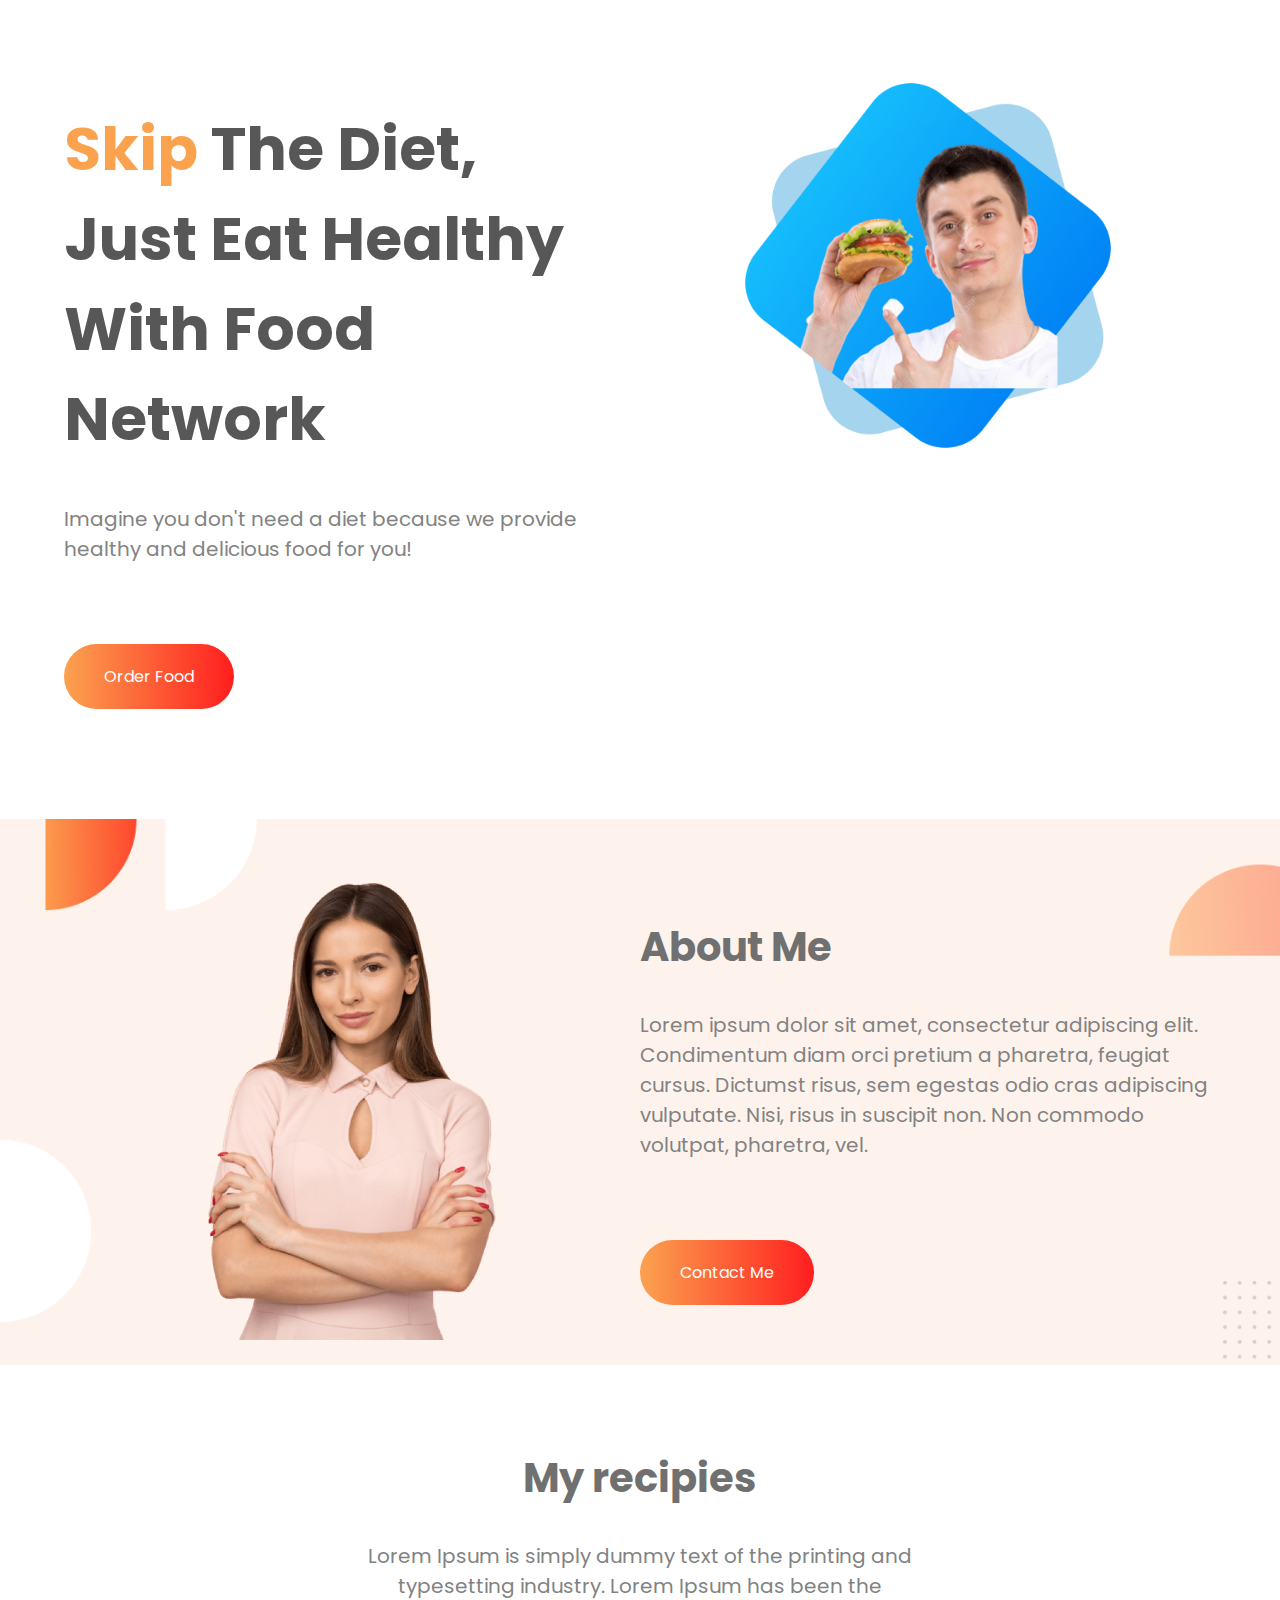
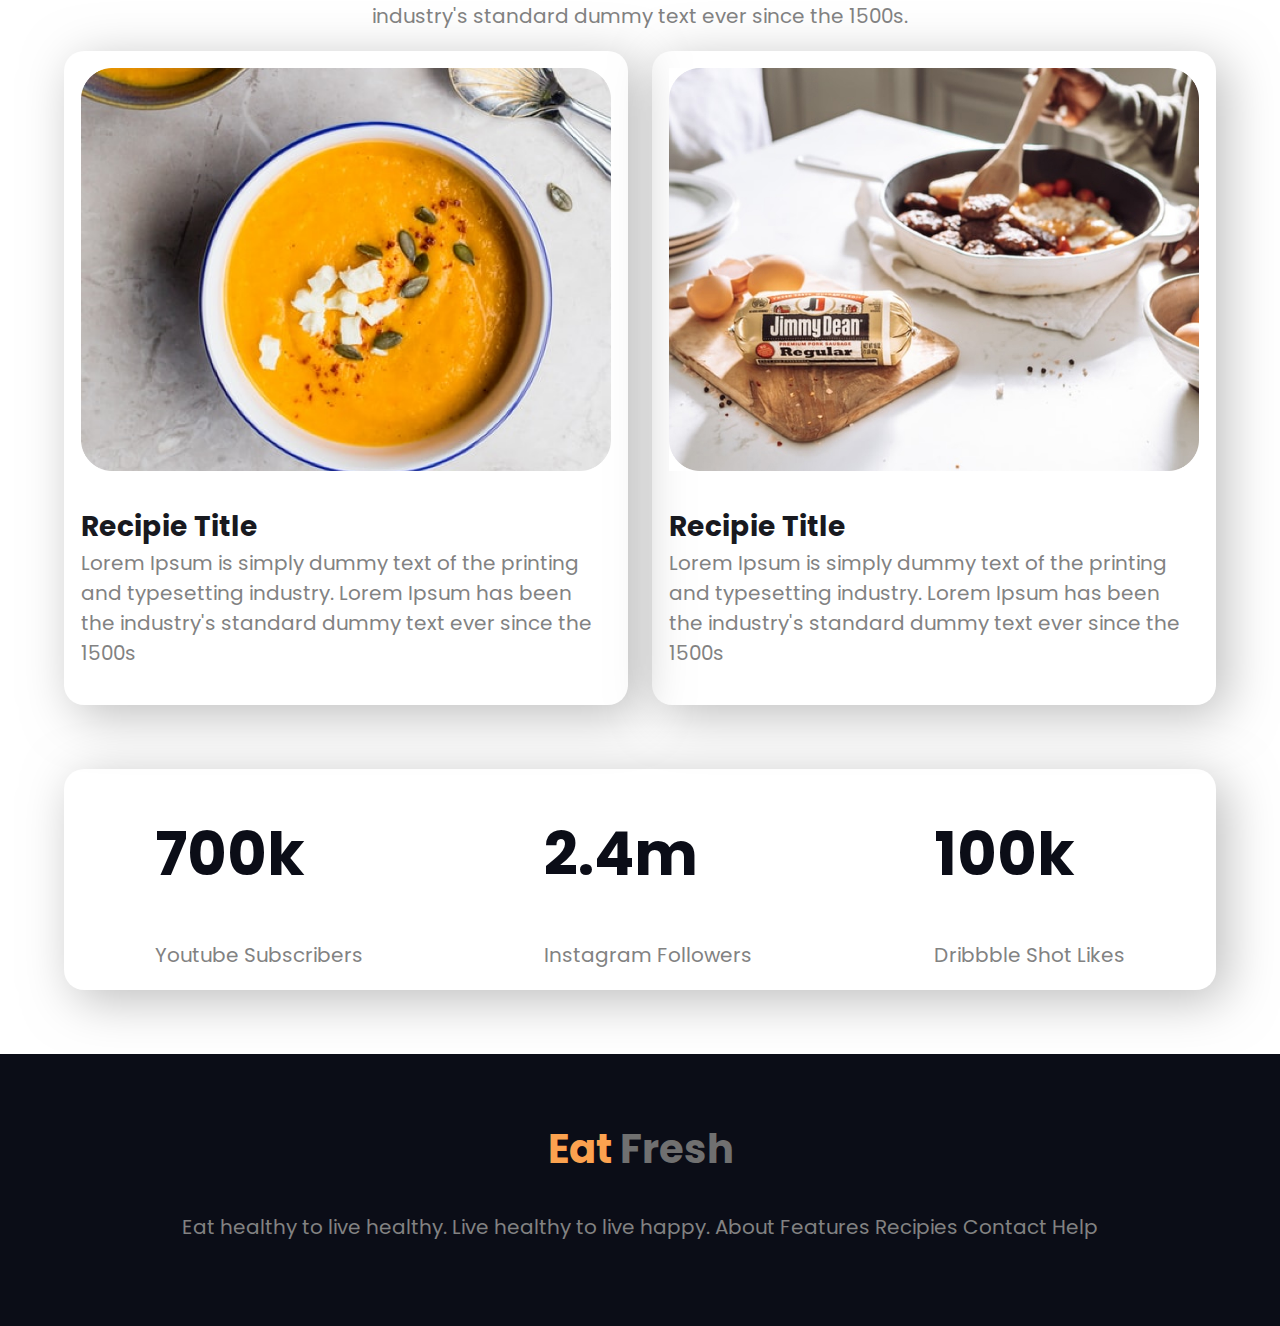
<file: index.html>
<!DOCTYPE html>
<html lang="en">
<head>
    <meta charset="UTF-8">
    <meta http-equiv="X-UA-Compatible" content="IE=edge">
    <meta name="viewport" content="width=device-width, initial-scale=1.0">
    <title>Eat Fresh</title>
    <link rel="preconnect" href="https://fonts.googleapis.com">
    <link rel="preconnect" href="https://fonts.gstatic.com" crossorigin>
    <link href="https://fonts.googleapis.com/css2?family=Montserrat&family=Poppins:wght@400;700&display=swap" rel="stylesheet">

    <link rel="stylesheet" href="style.css">
</head>
<body>
    <section class="header">
        <div class="text">
            <h1><span>Skip</span> The Diet,<br>Just Eat Healthy<br>With Food Network</h1>
            <p>Imagine you don't need a diet because we provide
            healthy and delicious food for you!</p>
            <a target="_blank" class="btn" href="www.google.com">Order Food</a>
        </div>
        <div class="img">
            <img src="images/male/header.png">
        </div>
    </section>
    <section class="header banner">        
        <div class="img">
            <img src="images/female/Person Image.png">
        </div>
        <div class="text">
            <h2>About Me</h2>
            <p>Lorem ipsum dolor sit amet, consectetur adipiscing elit. Condimentum diam orci pretium a pharetra, feugiat cursus.
            Dictumst risus, sem egestas odio cras adipiscing vulputate. Nisi, risus in suscipit non. Non commodo volutpat, pharetra,
            vel.</p>
            <a target="_blank" class="btn" href="www.google.com">Contact Me</a>
        </div>
    </section>
    <section class="recipies">
        <div class="title">
            <div class="inner-text" >
                <h2>My recipies</h2>
                <p>Lorem Ipsum is simply dummy text of the printing and typesetting industry. Lorem Ipsum has been the industry's standard dummy text ever since the 1500s.</p>
            </div>
        </div>
        <div class="slide">
            <div class=" card card1">
                <img src="images/food/Project Cover.png">
                <h3>Recipie Title</h3>
                <p>Lorem Ipsum is simply dummy text of the printing and typesetting industry. Lorem Ipsum has been the industry's standard
                dummy text ever since the 1500s</p>
            </div>
            <div class="card card2">
                <img src="images/food/Project Cover.jpg" alt="">
                <h3>Recipie Title</h3>
                <p>Lorem Ipsum is simply dummy text of the printing and typesetting industry. Lorem Ipsum has been the industry's standard
                dummy text ever since the 1500s</p>
            </div>
        </div>
    </section>
    <section>
        <div class="count">
            <div class="one-third">
                <h1>700k</h1>
                <p>Youtube Subscribers</p>
            </div>
            <div class="one-third">
                <h1>2.4m</h1>
                <p>Instagram Followers</p>
            </div>
            <div class="one-third">
                <h1>100k</h1>
                <p>Dribbble Shot Likes</p>
            </div>
        </div>
    </section>
    <footer>
        <h2><span>Eat</span> Fresh</h2>
        <p>Eat healthy to live healthy. Live healthy to live happy. About Features Recipies Contact Help</p>
    </footer>
</body>
</html>
</file>
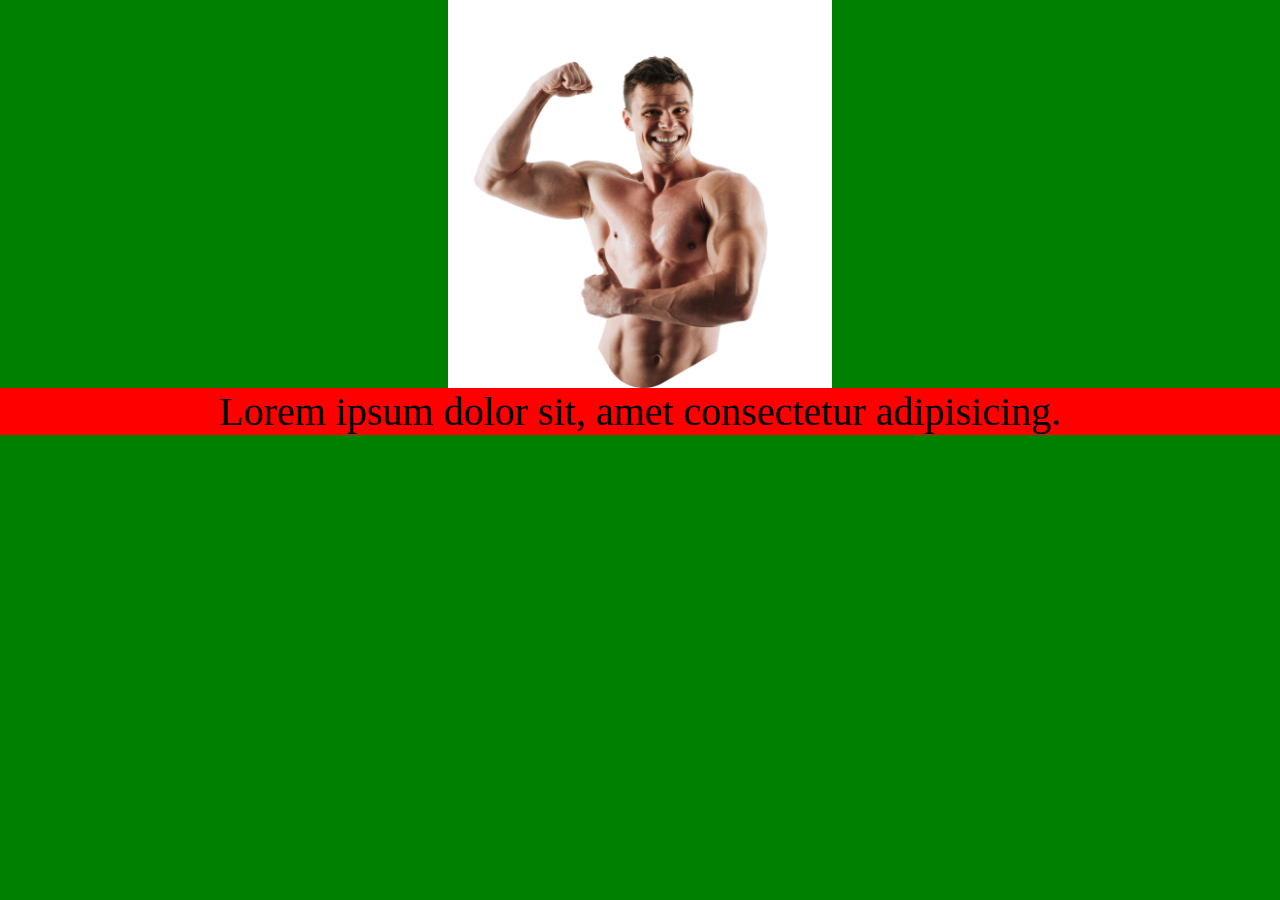
<file: problem.html>
<!DOCTYPE html>
<html lang="en">
<head>
    <title>Document</title>
    <style>
        body{
            margin: 0; padding: 0; background-color:green; text-align: center;
        }
        img{
            margin:0px; padding:0px; width: 30%;
        }
        p{
            background-color:red; margin:-4px; padding:0px; font-size: 40px;    
        } </style>
</head>
<body>
        <img src="images/male/Hero Image.jpg">
        <p>Lorem ipsum dolor sit, amet consectetur adipisicing.</p>
</body>
</html>
</file>
<file: style.css>
body{
    font-family: 'Montserrat', sans-serif;
    font-family: 'Poppins', sans-serif;
    margin: 0;
    padding: 0;
}
section{
    margin-bottom: 50px;
}
.header{
    padding: 5% 5% 0 5%;
    display: flex;
}
h1{
    font-size: 60px;
    color: #575757; 
}
h2{
    font-size: 40px;
    color: #707070;
}
h3{
    font-size: 28px;
    color: #18191F;
    margin-bottom: 0;
}
span{
    color: #FBA24F;
}
p{
    color:#828282;
    font-size: 20px;
    margin-top: 0;
}
.text{
    width: 50%;
}
.img{
    width: 50%;
    text-align: center;
}
.img img{
    width: 70%;
}
.btn{
    color: #fff;
    background-image: linear-gradient(to right, #FBA24F,#FF1E1E);
    text-decoration: none;
    padding:20px 40px;
    border-radius: 50px;
    display: inline-block;
    margin: 60px 0;
}
.banner{
    background-image: url(images/shapes/7.png);
    background-repeat: no-repeat;
    background-size: cover;
    
}
.banner .img img {
    width: 50%;
}
.title{
    text-align: center;
}
.title .inner-text{
    width: 50%;
    display: inline-block;
}
.recipies{
    margin: 0 5%;
}
.slide{
    display: flex;
}
.card{
    padding: 1.5%;
    box-shadow: 10px 10px 50px #80808084;
    border-radius: 20px;
}
.card1{
    margin-right:1%;
}
.card2 {
    margin-left: 1%;
}
.slide img{
    width: 100%;
}
.one-third{
    display: inline-block;
}
.one-third h1{
    color: #0B0D17;
}
.count{
    display: flex;
    justify-content: space-around;
    margin: 5%;
    box-shadow: 10px 10px 50px #80808084;
    border-radius: 20px;
}
footer{
    background: #0B0D17;
    text-align: center;
    padding: 2.5% 0 5%;
}
</file>
